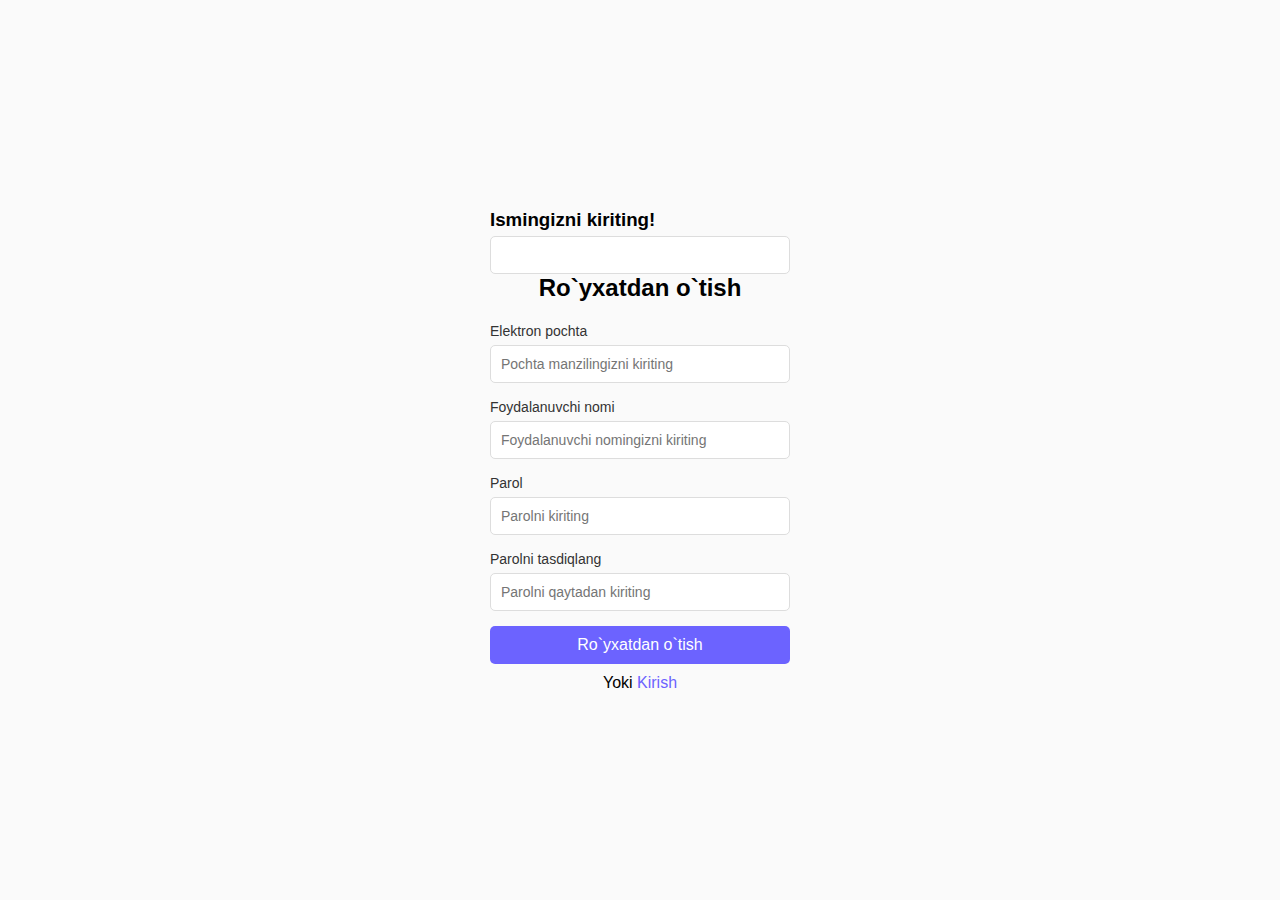
<file: index.html>
<!DOCTYPE html>
<html lang="en">
<head>
    <meta charset="UTF-8">
    <meta name="viewport" content="width=device-width, initial-scale=1.0">
    <title>Site</title>
    
    <link rel="stylesheet" href="./style-3.css">
    
</head>
<body>
    <div class="Container">
        <header class="Site-header">
            
            <div class="site-Info">
                <h3 class="site-h">Ismingizni kiriting!</h3>
                <input class="search-input" type="search" name="search" id="">
                
                
            </div>
        </header>
        <div class="form-container">
            <h2>Ro`yxatdan o`tish</h2>
            <form id="registration-form">
              <div class="input-group">
                <label for="email">Elektron pochta</label>
                <input type="email" id="email" name="email" required placeholder="Pochta manzilingizni kiriting">
              </div>
      
              <div class="input-group">
                <label for="username">Foydalanuvchi nomi</label>
                <input type="text" id="username" name="username" required placeholder="Foydalanuvchi nomingizni kiriting">
              </div>
      
              <div class="input-group">
                <label for="password">Parol</label>
                <input type="password" id="password" name="password" required placeholder="Parolni kiriting">
              </div>
      
              <div class="input-group">
                <label for="confirm-password">Parolni tasdiqlang</label>
                <input type="password" id="confirm-password" name="confirm-password" required placeholder="Parolni qaytadan kiriting">
              </div>
      
              <button type="submit" class="btn">Ro`yxatdan o`tish</button>
            </form>
            <p class="login-link">Yoki <a href="./index-2.html">Kirish</a></p>
          </div>
    </div>
    <script src="./js-2.js"></script>
</body>
</html>
</file>
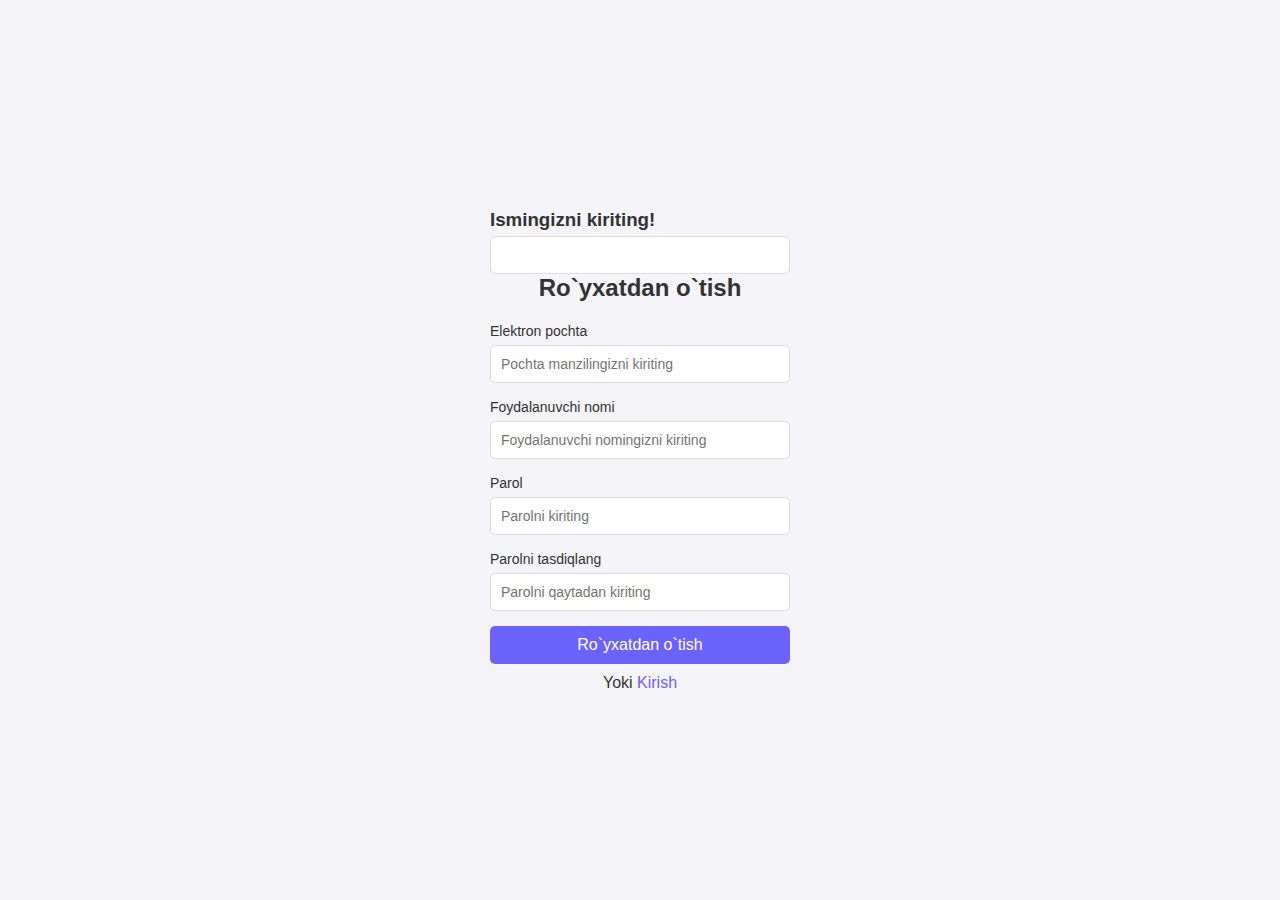
<file: HTML/index.html>
<!DOCTYPE html>
<html lang="en">
<head>
    <meta charset="UTF-8">
    <meta name="viewport" content="width=device-width, initial-scale=1.0">
    <title>Site</title>
    <link rel="stylesheet" href="../STYLE/style-3.css">
    <link rel="stylesheet" href="../STYLE/style-2.css">
</head>
<body>
    <div class="Container">
        <header class="Site-header">
            
            <div class="site-Info">
                <h3 class="site-h">Ismingizni kiriting!</h3>
                <input class="search-input" type="search" name="search" id="">
                
                
            </div>
        </header>
        <div class="form-container">
            <h2>Ro`yxatdan o`tish</h2>
            <form id="registration-form">
              <div class="input-group">
                <label for="email">Elektron pochta</label>
                <input type="email" id="email" name="email" required placeholder="Pochta manzilingizni kiriting">
              </div>
      
              <div class="input-group">
                <label for="username">Foydalanuvchi nomi</label>
                <input type="text" id="username" name="username" required placeholder="Foydalanuvchi nomingizni kiriting">
              </div>
      
              <div class="input-group">
                <label for="password">Parol</label>
                <input type="password" id="password" name="password" required placeholder="Parolni kiriting">
              </div>
      
              <div class="input-group">
                <label for="confirm-password">Parolni tasdiqlang</label>
                <input type="password" id="confirm-password" name="confirm-password" required placeholder="Parolni qaytadan kiriting">
              </div>
      
              <button type="submit" class="btn">Ro`yxatdan o`tish</button>
            </form>
            <p class="login-link">Yoki <a href="./">Kirish</a></p>
          </div>
    </div>
    <script src="../JAVASCRIPT/js-2.js"></script>
</body>
</html>
</file>
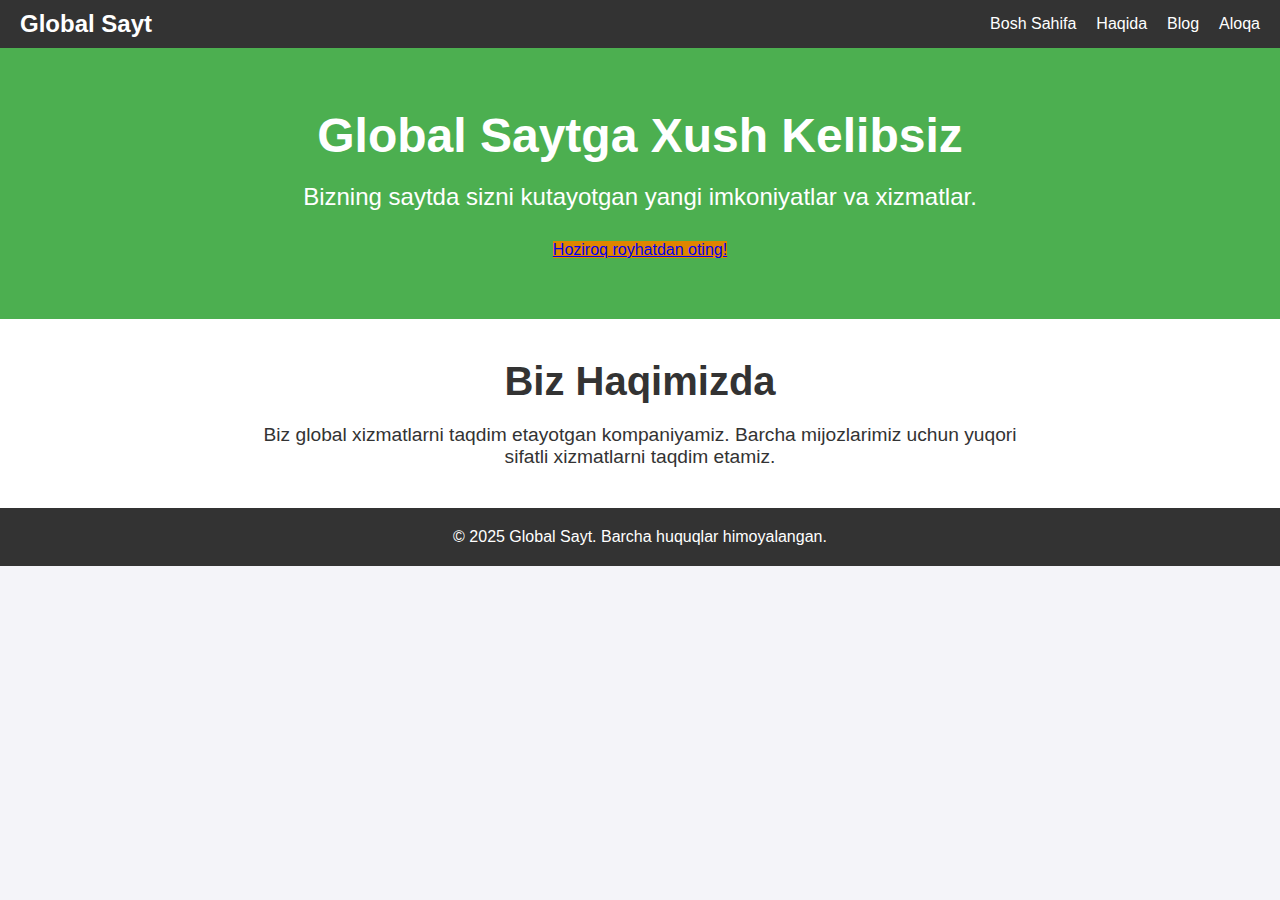
<file: index-2.html>
<!DOCTYPE html>
<html lang="uz">
<head>
  <meta charset="UTF-8">
  <meta name="viewport" content="width=device-width, initial-scale=1.0">
  <title>Global Sayt</title>
  
  
  <link rel="stylesheet" href="./style-2.css">
  
  
</head>
<body>
  <!-- Navbar -->
  <header class="navbar">
    <div class="logo">Global Sayt</div>
    <nav>
      <ul>
        <li><a href="./index.html">Bosh Sahifa</a></li>
        <li><a href="#">Haqida</a></li>
        <li><a href="#">Blog</a></li>
        <li><a href="#">Aloqa</a></li>
      </ul>
    </nav>
  </header>
  


  <!-- Hero Section -->
  <section class="hero">
    <h1>Global Saytga Xush Kelibsiz</h1>
    <p>Bizning saytda sizni kutayotgan yangi imkoniyatlar va xizmatlar.</p>
    <a class="site-aaa" href="./index.html">Hoziroq royhatdan oting!</a>
  </section>

  <!-- About Section -->
  <section class="about">
    <div class="content">
      <h2>Biz Haqimizda</h2>
      <p>Biz global xizmatlarni taqdim etayotgan kompaniyamiz. Barcha mijozlarimiz uchun yuqori sifatli xizmatlarni taqdim etamiz.</p>
    </div>
  </section>

  <!-- Footer -->
  <footer>
    <div class="footer-content">
      <p>&copy; 2025 Global Sayt. Barcha huquqlar himoyalangan.</p>
    </div>
  </footer>
  <script src="./script.js "></script>
  
</body>
</html>
</file>
<file: style-3.css>
/* style.css */
* {
    margin: 0;
    padding: 0;
    box-sizing: border-box;
  }
  
  body {
    font-family: Arial, sans-serif;
    background-color: #fafafa;
    display: flex;
    justify-content: center;
    align-items: center;
    height: 100vh;
  }
  
  .container {
    background-color: white;
    padding: 20px;
    border-radius: 10px;
    box-shadow: 0 2px 5px rgba(0, 0, 0, 0.1);
  }
  
  h2 {
    text-align: center;
    margin-bottom: 20px;
  }
  
  .form-container {
    width: 300px;
  }
  
  .input-group {
    margin-bottom: 15px;
  }
  
  label {
    font-size: 14px;
    color: #333;
  }
  
  input {
    width: 100%;
    padding: 10px;
    margin-top: 5px;
    border-radius: 5px;
    border: 1px solid #ddd;
    font-size: 14px;
  }
  
  input:focus {
    outline: none;
    border-color: #6c63ff;
  }
  
  button {
    width: 100%;
    padding: 10px;
    background-color: #6c63ff;
    color: white;
    border: none;
    border-radius: 5px;
    font-size: 16px;
    cursor: pointer;
  }
  
  button:hover {
    background-color: #5a53e5;
  }
  
  .login-link {
    text-align: center;
    margin-top: 10px;
  }
  
  .login-link a {
    color: #6c63ff;
    text-decoration: none;
  }
</file>
<file: STYLE/style-3.css>
/* style.css */
* {
    margin: 0;
    padding: 0;
    box-sizing: border-box;
  }
  
  body {
    font-family: Arial, sans-serif;
    background-color: #fafafa;
    display: flex;
    justify-content: center;
    align-items: center;
    height: 100vh;
  }
  
  .container {
    background-color: white;
    padding: 20px;
    border-radius: 10px;
    box-shadow: 0 2px 5px rgba(0, 0, 0, 0.1);
  }
  
  h2 {
    text-align: center;
    margin-bottom: 20px;
  }
  
  .form-container {
    width: 300px;
  }
  
  .input-group {
    margin-bottom: 15px;
  }
  
  label {
    font-size: 14px;
    color: #333;
  }
  
  input {
    width: 100%;
    padding: 10px;
    margin-top: 5px;
    border-radius: 5px;
    border: 1px solid #ddd;
    font-size: 14px;
  }
  
  input:focus {
    outline: none;
    border-color: #6c63ff;
  }
  
  button {
    width: 100%;
    padding: 10px;
    background-color: #6c63ff;
    color: white;
    border: none;
    border-radius: 5px;
    font-size: 16px;
    cursor: pointer;
  }
  
  button:hover {
    background-color: #5a53e5;
  }
  
  .login-link {
    text-align: center;
    margin-top: 10px;
  }
  
  .login-link a {
    color: #6c63ff;
    text-decoration: none;
  }
</file>
<file: STYLE/style-2.css>
/* Global reset */
* {
    margin: 0;
    padding: 0;
    box-sizing: border-box;
  }
  
  /* Body */
  body {
    font-family: Arial, sans-serif;
    background-color: #f4f4f9;
    color: #333;
  }
  
  /* Navbar */
  .navbar {
    background-color: #333;
    padding: 10px 20px;
    display: flex;
    justify-content: space-between;
    align-items: center;
  }
  
  .navbar .logo {
    color: #fff;
    font-size: 24px;
    font-weight: bold;
  }
  
  .navbar nav ul {
    list-style-type: none;
    display: flex;
    gap: 20px;
  }
  
  .navbar nav ul li {
    display: inline;
  }
  
  .navbar nav ul li a {
    color: #fff;
    text-decoration: none;
    font-size: 16px;
  }
  
  .navbar nav ul li a:hover {
    color: #f0a500;
  }
  
  /* Hero Section */
  .hero {
    background-color: #4caf50;
    color: white;
    text-align: center;
    padding: 60px 20px;
  }
  
  .hero h1 {
    font-size: 3em;
    margin-bottom: 20px;
  }
  
  .hero p {
    font-size: 1.5em;
    margin-bottom: 30px;
  }
  
  .hero button {
    padding: 12px 25px;
    background-color: #f0a500;
    border: none;
    font-size: 16px;
    color: white;
    cursor: pointer;
    border-radius: 5px;
  }
  
  .hero button:hover {
    background-color: #e08500;
  }
  
  /* About Section */
  .about {
    padding: 40px 20px;
    text-align: center;
    background-color: #ffffff;
  }
  
  .about .content h2 {
    font-size: 2.5em;
    margin-bottom: 20px;
  }
  
  .about .content p {
    font-size: 1.2em;
    max-width: 800px;
    margin: 0 auto;
  }
  
  /* Footer */
  footer {
    background-color: #333;
    color: white;
    text-align: center;
    padding: 20px 0;
  }
  
  .footer-content p {
    font-size: 1em;
  }
  
  /* Responsive Design */
  
  /* Mobil qurilmalar uchun */
  @media screen and (max-width: 768px) {
    .navbar nav ul {
      flex-direction: column;
      gap: 10px;
      align-items: center;
    }
  
    .hero h1 {
      font-size: 2.5em;
    }
  
    .hero p {
      font-size: 1.3em;
    }
  
    .hero button {
      font-size: 14px;
    }
  
    .about .content h2 {
      font-size: 2em;
    }
  
    .about .content p {
      font-size: 1em;
      max-width: 100%;
    }
  
    footer {
      font-size: 0.9em;
      padding: 10px 0;
    }
  }
  
  /* Kichik ekranli telefonlar uchun */
  @media screen and (max-width: 480px) {
    .navbar {
      padding: 10px;
    }
  
    .navbar .logo {
      font-size: 20px;
    }
  
    .navbar nav ul li a {
      font-size: 14px;
    }
  
    .hero {
      padding: 40px 20px;
    }
  
    .hero h1 {
      font-size: 2em;
    }
  
    .hero p {
      font-size: 1.2em;
    }
  
    .hero button {
      padding: 10px 20px;
      font-size: 14px;
    }
  
    .about .content h2 {
      font-size: 1.8em;
    }
  
    .about .content p {
      font-size: 0.9em;
      margin: 0 20px;
    }
  
    footer {
      font-size: 0.8em;
      padding: 8px 0;
    }
  }
  .site-aaa {
    background-color: #e08500;
    width: 150px;
    height: 150px;
  }
</file>
<file: style-2.css>
/* Global reset */
* {
    margin: 0;
    padding: 0;
    box-sizing: border-box;
  }
  
  /* Body */
  body {
    font-family: Arial, sans-serif;
    background-color: #f4f4f9;
    color: #333;
  }
  
  /* Navbar */
  .navbar {
    background-color: #333;
    padding: 10px 20px;
    display: flex;
    justify-content: space-between;
    align-items: center;
  }
  
  .navbar .logo {
    color: #fff;
    font-size: 24px;
    font-weight: bold;
  }
  
  .navbar nav ul {
    list-style-type: none;
    display: flex;
    gap: 20px;
  }
  
  .navbar nav ul li {
    display: inline;
  }
  
  .navbar nav ul li a {
    color: #fff;
    text-decoration: none;
    font-size: 16px;
  }
  
  .navbar nav ul li a:hover {
    color: #f0a500;
  }
  
  /* Hero Section */
  .hero {
    background-color: #4caf50;
    color: white;
    text-align: center;
    padding: 60px 20px;
  }
  
  .hero h1 {
    font-size: 3em;
    margin-bottom: 20px;
  }
  
  .hero p {
    font-size: 1.5em;
    margin-bottom: 30px;
  }
  
  .hero button {
    padding: 12px 25px;
    background-color: #f0a500;
    border: none;
    font-size: 16px;
    color: white;
    cursor: pointer;
    border-radius: 5px;
  }
  
  .hero button:hover {
    background-color: #e08500;
  }
  
  /* About Section */
  .about {
    padding: 40px 20px;
    text-align: center;
    background-color: #ffffff;
  }
  
  .about .content h2 {
    font-size: 2.5em;
    margin-bottom: 20px;
  }
  
  .about .content p {
    font-size: 1.2em;
    max-width: 800px;
    margin: 0 auto;
  }
  
  /* Footer */
  footer {
    background-color: #333;
    color: white;
    text-align: center;
    padding: 20px 0;
  }
  
  .footer-content p {
    font-size: 1em;
  }
  
  /* Responsive Design */
  
  /* Mobil qurilmalar uchun */
  @media screen and (max-width: 768px) {
    .navbar nav ul {
      flex-direction: column;
      gap: 10px;
      align-items: center;
    }
  
    .hero h1 {
      font-size: 2.5em;
    }
  
    .hero p {
      font-size: 1.3em;
    }
  
    .hero button {
      font-size: 14px;
    }
  
    .about .content h2 {
      font-size: 2em;
    }
  
    .about .content p {
      font-size: 1em;
      max-width: 100%;
    }
  
    footer {
      font-size: 0.9em;
      padding: 10px 0;
    }
  }
  
  /* Kichik ekranli telefonlar uchun */
  @media screen and (max-width: 480px) {
    .navbar {
      padding: 10px;
    }
  
    .navbar .logo {
      font-size: 20px;
    }
  
    .navbar nav ul li a {
      font-size: 14px;
    }
  
    .hero {
      padding: 40px 20px;
    }
  
    .hero h1 {
      font-size: 2em;
    }
  
    .hero p {
      font-size: 1.2em;
    }
  
    .hero button {
      padding: 10px 20px;
      font-size: 14px;
    }
  
    .about .content h2 {
      font-size: 1.8em;
    }
  
    .about .content p {
      font-size: 0.9em;
      margin: 0 20px;
    }
  
    footer {
      font-size: 0.8em;
      padding: 8px 0;
    }
  }
  .site-aaa {
    background-color: #e08500;
    width: 150px;
    height: 150px;
  }
</file>
